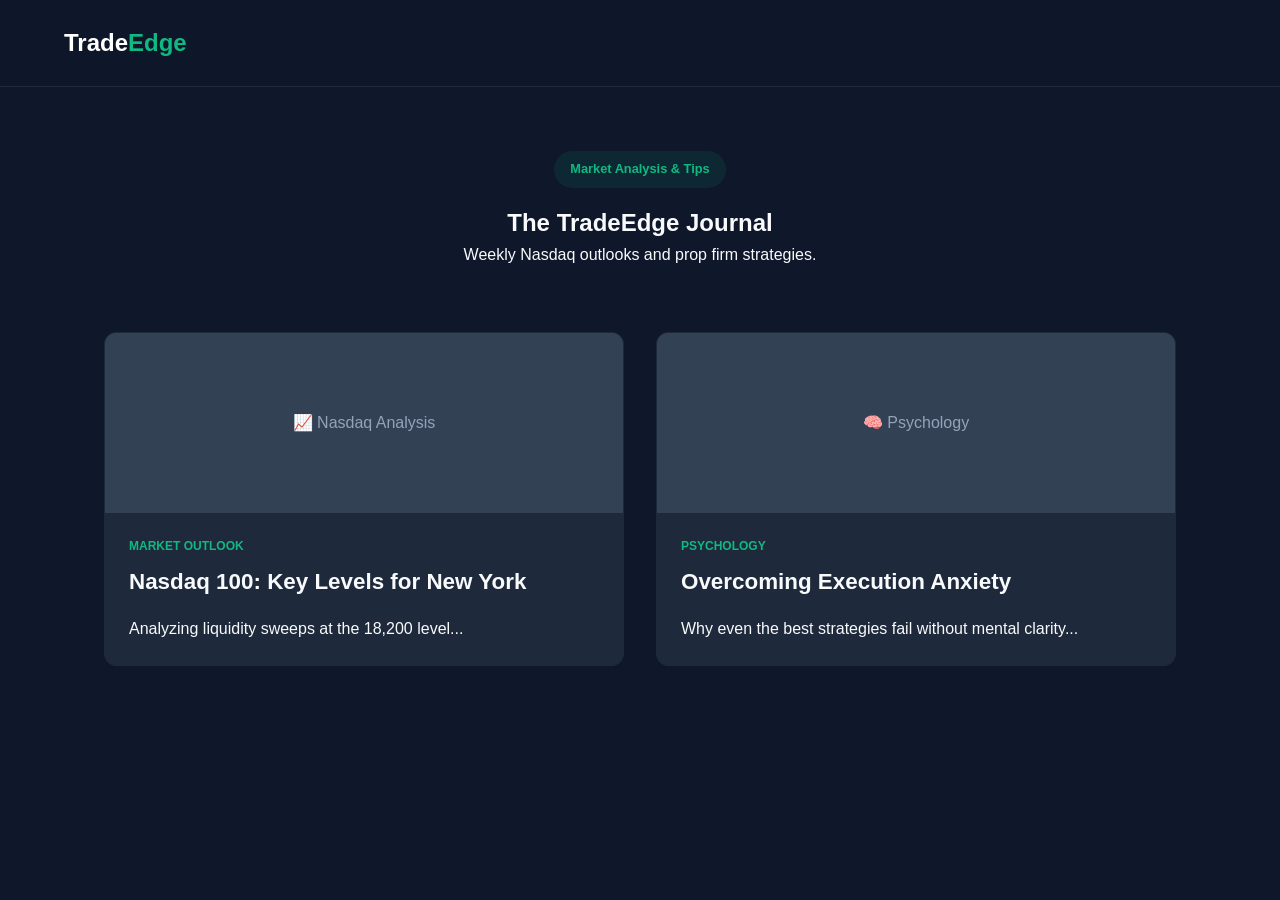
<file: blog.html>
<!DOCTYPE html>
<html lang="en">
<head>
    <meta charset="UTF-8">
    <meta name="viewport" content="width=device-width, initial-scale=1.0">
    <title>The TradeEdge Journal</title>
    <style>
        :root {
            --bg-dark: #0f172a;
            --bg-card: #1e293b;
            --accent-green: #10b981;
            --text-main: #f8fafc;
            --text-muted: #94a3b8;
        }

        * { margin: 0; padding: 0; box-sizing: border-box; }
        body { background: var(--bg-dark); color: var(--text-main); font-family: 'Inter', sans-serif; line-height: 1.6; }
        a { text-decoration: none; transition: 0.3s; }

        header { 
            padding: 1.5rem 5%; 
            display: flex; 
            justify-content: space-between; 
            align-items: center; 
            border-bottom: 1px solid #1e293b;
            background: rgba(15, 23, 42, 0.9);
            position: sticky; top: 0; z-index: 100;
        }
        .logo a { font-size: 1.5rem; font-weight: 800; color: white; }
        .logo span { color: var(--accent-green); }

        /* Navigation Button */
        .btn-back { color: var(--text-muted); cursor: pointer; display: none; font-weight: 600; }
        .btn-back:hover { color: white; }

        .container { padding: 4rem 5%; max-width: 1200px; margin: 0 auto; }

        /* GRID VIEW */
        #blog-grid-view .section-header { text-align: center; margin-bottom: 4rem; }
        .badge { background: rgba(16, 185, 129, 0.1); color: var(--accent-green); padding: 0.5rem 1rem; border-radius: 50px; font-size: 0.8rem; font-weight: 700; display: inline-block; margin-bottom: 1rem; }
        
        .blog-grid { 
            display: grid; 
            grid-template-columns: repeat(auto-fit, minmax(320px, 1fr)); 
            gap: 2rem; 
        }
        .blog-card { 
            background: var(--bg-card); border: 1px solid #1e293b; 
            border-radius: 12px; overflow: hidden; cursor: pointer;
        }
        .blog-card:hover { transform: translateY(-5px); border-color: var(--accent-green); }
        .blog-img { height: 180px; background: #334155; display: flex; align-items: center; justify-content: center; color: var(--text-muted); }
        .blog-body { padding: 1.5rem; }
        .blog-tag { color: var(--accent-green); font-size: 0.75rem; font-weight: 700; text-transform: uppercase; margin-bottom: 0.5rem; display: block; }
        .blog-body h3 { margin-bottom: 1rem; font-size: 1.4rem; }

        /* POST VIEW (Hidden by default) */
        #post-view { display: none; max-width: 800px; margin: 0 auto; animation: fadeIn 0.4s ease; }
        .post-header { text-align: center; margin-bottom: 3rem; }
        .post-header h1 { font-size: 2.5rem; margin: 1rem 0; }
        .post-featured-img { width: 100%; height: 350px; background: #334155; border-radius: 12px; margin-bottom: 2rem; }
        
        blockquote { 
            border-left: 4px solid var(--accent-green); 
            padding: 1.5rem; margin: 2rem 0; 
            background: rgba(16, 185, 129, 0.05); font-style: italic; 
        }

        @keyframes fadeIn { from { opacity: 0; transform: translateY(10px); } to { opacity: 1; transform: translateY(0); } }
    </style>
</head>
<body>

    <header>
        <div class="logo"><a href="#" onclick="showGrid()">Trade<span>Edge</span></a></div>
        <div id="back-btn" class="btn-back" onclick="showGrid()">← Back to Journal</div>
    </header>

    <main class="container">
        
        <section id="blog-grid-view">
            <div class="section-header">
                <div class="badge">Market Analysis & Tips</div>
                <h1>The TradeEdge Journal</h1>
                <p>Weekly Nasdaq outlooks and prop firm strategies.</p>
            </div>

            <div class="blog-grid">
                <article class="blog-card" onclick="openPost('nasdaq')">
                    <div class="blog-img">📈 Nasdaq Analysis</div>
                    <div class="blog-body">
                        <span class="blog-tag">Market Outlook</span>
                        <h3>Nasdaq 100: Key Levels for New York</h3>
                        <p>Analyzing liquidity sweeps at the 18,200 level...</p>
                    </div>
                </article>

                <article class="blog-card" onclick="openPost('psychology')">
                    <div class="blog-img">🧠 Psychology</div>
                    <div class="blog-body">
                        <span class="blog-tag">Psychology</span>
                        <h3>Overcoming Execution Anxiety</h3>
                        <p>Why even the best strategies fail without mental clarity...</p>
                    </div>
                </article>
            </div>
        </section>

        <section id="post-view">
            <header class="post-header">
                <span id="post-category" class="blog-tag"></span>
                <h1 id="post-title"></h1>
                <p id="post-meta" style="color: var(--text-muted);"></p>
            </header>

            <div class="post-featured-img"></div>

            <div id="post-content" class="post-body">
                </div>
        </section>

    </main>

    <script>
        // Post Data Storage
        const posts = {
            'nasdaq': {
                tag: 'Market Outlook',
                title: 'Nasdaq 100: Key Levels for New York',
                meta: 'By Ahmad Riezkih • April 7, 2026',
                content: `
                    <p>Trading the Nasdaq requires understanding <strong>time and liquidity</strong>. Today we are looking at a specific fair value gap.</p>
                    <blockquote>"Price doesn't move randomly; it moves from one area of liquidity to the next."</blockquote>
                    <h2>Strategic Execution</h2>
                    <p>We are looking for a sweep of the previous day's high before the London close.</p>
                `
            },
            'psychology': {
                tag: 'Psychology',
                title: 'Overcoming Execution Anxiety',
                meta: 'By Ahmad Riezkih • April 5, 2026',
                content: `
                    <p>Fear of pulling the trigger is the #1 killer of funded accounts. This usually stems from a lack of trust in your data.</p>
                    <h2>The Solution</h2>
                    <p>Lower your risk per trade until the "pain" of losing is neutralized.</p>
                `
            }
        };

        function openPost(postId) {
            const post = posts[postId];
            
            // Fill post content
            document.getElementById('post-category').innerText = post.tag;
            document.getElementById('post-title').innerText = post.title;
            document.getElementById('post-meta').innerText = post.meta;
            document.getElementById('post-content').innerHTML = post.content;

            // Switch Views
            document.getElementById('blog-grid-view').style.display = 'none';
            document.getElementById('post-view').style.display = 'block';
            document.getElementById('back-btn').style.display = 'block';
            window.scrollTo(0,0);
        }

        function showGrid() {
            document.getElementById('blog-grid-view').style.display = 'block';
            document.getElementById('post-view').style.display = 'none';
            document.getElementById('back-btn').style.display = 'none';
        }
    </script>

</body>
</html>
</file>
